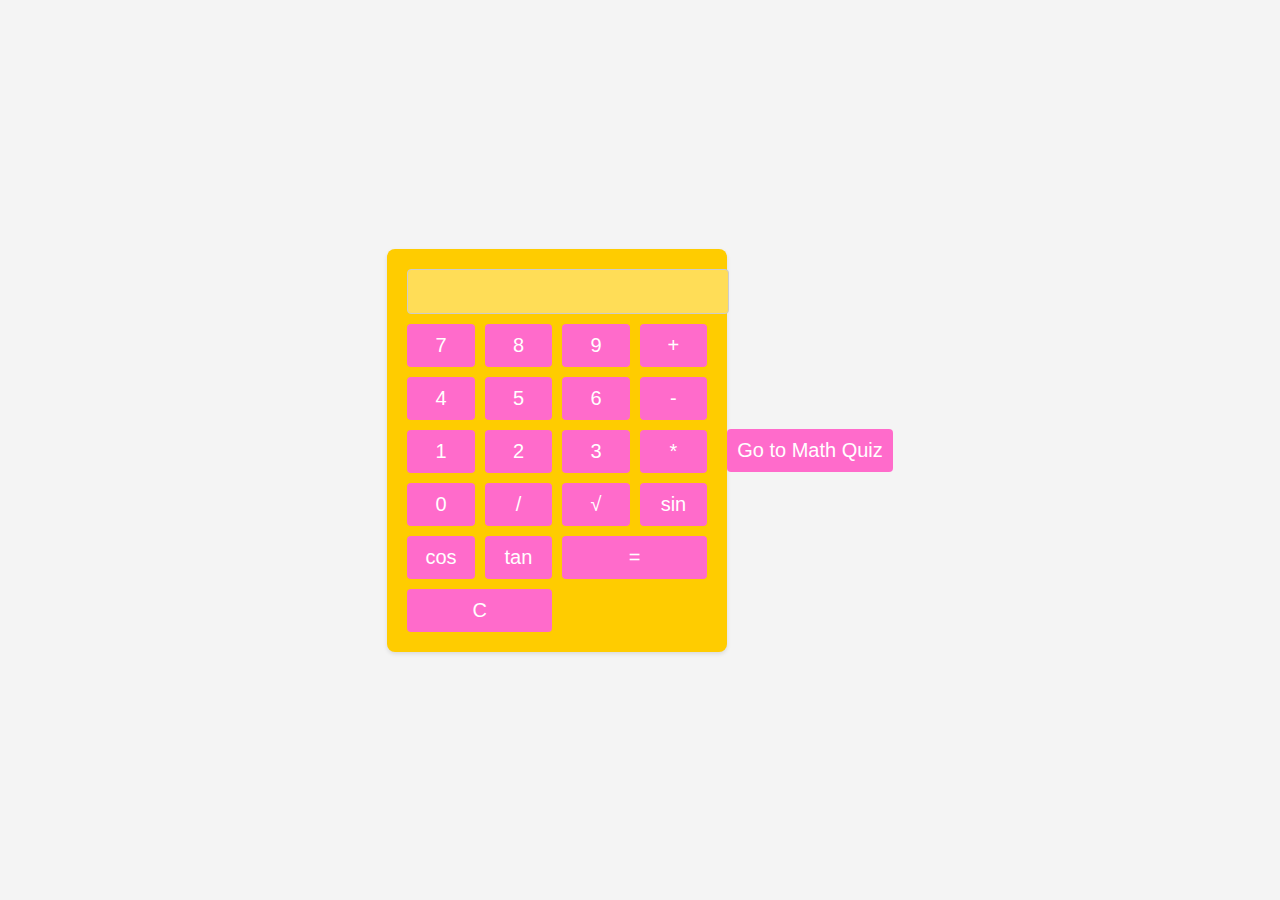
<file: index.html>
<!DOCTYPE html>
<html>
<head>
    <title>Scientific Calculator</title>
    <link rel="stylesheet" type="text/css" href="styles.css">
</head>
<body>
    <div class="calculator">
        <input type="text" id="display" disabled>
        <div class="buttons">
            <button class="number" value="7">7</button>
            <button class="number" value="8">8</button>
            <button class="number" value="9">9</button>
            <button class="operator" value="+">+</button>
            <button class="number" value="4">4</button>
            <button class="number" value="5">5</button>
            <button class="number" value="6">6</button>
            <button class="operator" value="-">-</button>
            <button class="number" value="1">1</button>
            <button class="number" value="2">2</button>
            <button class="number" value="3">3</button>
            <button class="operator" value="*">*</button>
            <button class="number" value="0">0</button>
            <button class="operator" value="/">/</button>
            <button id="sqrt">√</button>
            <button id="sin">sin</button>
            <button id="cos">cos</button>
            <button id="tan">tan</button>
            <button id="calculate" class="equal">=</button>
            <button id="clear" class="clear">C</button>
        </div>
    </div>
    <button id="goToQuiz">Go to Math Quiz</button>

    <script src="script.js"></script>
</body>
</html>
</file>
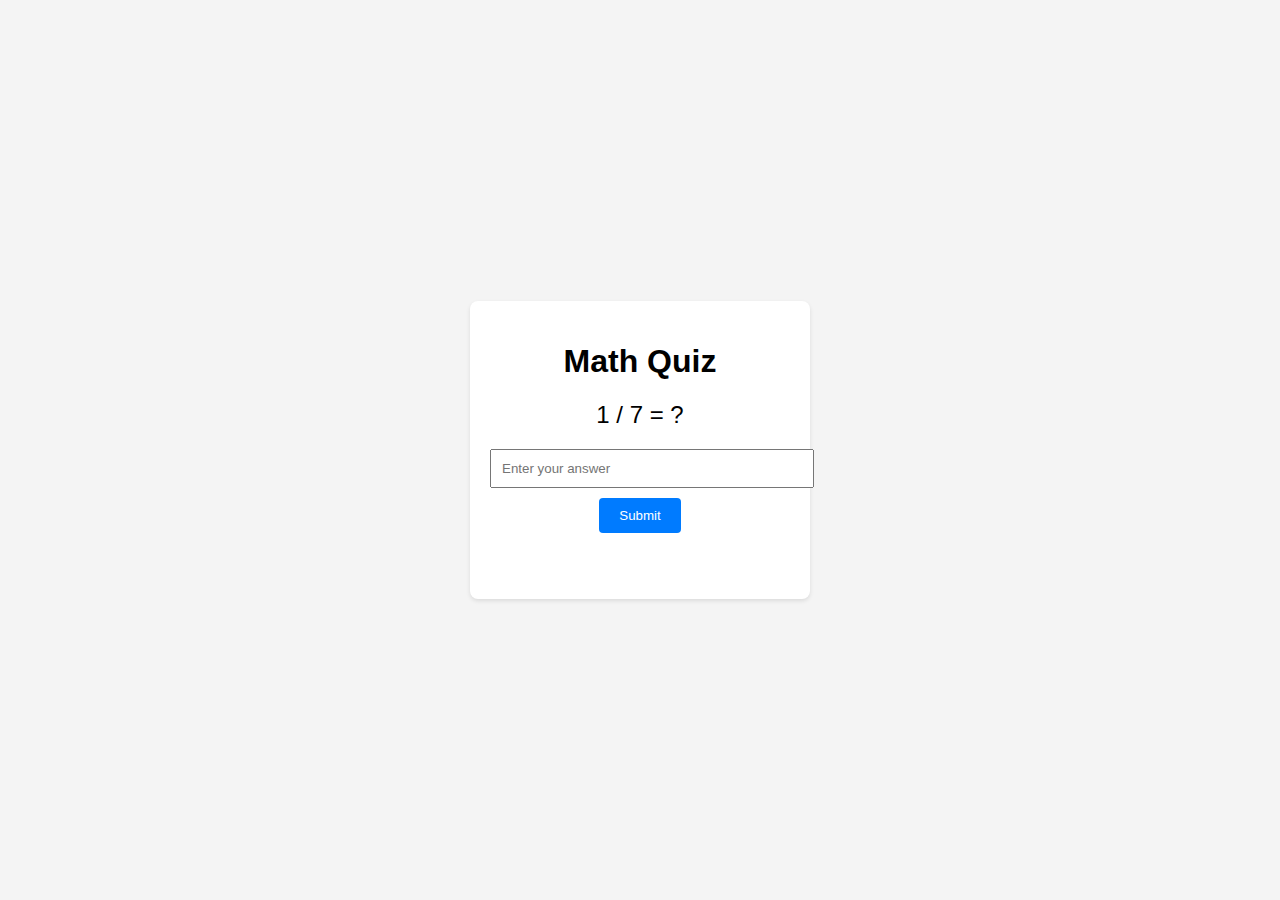
<file: quiz.html>
<!DOCTYPE html>
<html>
<head>
    <title>Math Quiz</title>
    <link rel="stylesheet" type="text/css" href="quiz-styles.css">
</head>
<body>
    <div class="quiz">
        <h1>Math Quiz</h1>
        <div id="question"></div>
        <input type="number" id="answer" placeholder="Enter your answer">
        <button id="submit">Submit</button>
        <p id="result"></p>
    </div>

    <footer>
    </footer>

    <script src="quiz-script.js"></script>
</body>
</html>
</file>
<file: styles.css>
body {
    font-family: Arial, sans-serif;
    background-color: #f4f4f4;
    display: flex;
    justify-content: center;
    align-items: center;
    height: 100vh;
    margin: 0;
}

.calculator {
    background-color: #ffcc00;
    border-radius: 8px;
    padding: 20px;
    box-shadow: 0 2px 4px rgba(0, 0, 0, 0.1);
    width: 300px;
}

#display {
    width: 100%;
    margin-bottom: 10px;
    padding: 10px;
    font-size: 20px;
    border: 1px solid #ccc;
    border-radius: 4px;
    background-color: #ffdd57;
    color: #333;
}

.buttons {
    display: grid;
    grid-template-columns: repeat(4, 1fr);
    gap: 10px;
}

button {
    padding: 10px;
    font-size: 20px;
    border: none;
    border-radius: 4px;
    cursor: pointer;
    background-color: #ff6bcb;
    color: #fff;
    transition: background-color 0.3s ease;
}

button:hover {
    background-color: #ff469a;
}

.equal, .clear {
    grid-column: span 2;
}
</file>
<file: quiz-styles.css>
body {
    font-family: Arial, sans-serif;
    background-color: #f4f4f4;
    display: flex;
    justify-content: center;
    align-items: center;
    height: 100vh;
    margin: 0;
}

.quiz {
    background-color: #fff;
    border-radius: 8px;
    padding: 20px;
    box-shadow: 0 2px 4px rgba(0, 0, 0, 0.1);
    width: 300px;
    text-align: center;
}

#question {
    font-size: 24px;
    margin-bottom: 20px;
}

#answer {
    width: 100%;
    padding: 10px;
    margin-bottom: 10px;
}

#submit {
    padding: 10px 20px;
    background-color: #007bff;
    border: none;
    color: #fff;
    cursor: pointer;
    transition: background-color 0.3s ease;
    border-radius: 4px; /* Rounded corners */
}

#submit:hover {
    background-color: #0056b3;
}

#result {
    font-weight: bold;
    padding: 10px;
    border-radius: 8px;
    margin-top: 10px;
    text-align: center;
}

#result.correct {
    background-color: #4caf50; /* Green */
    color: #fff;
}

#result.incorrect {
    background-color: #f44336; /* Red */
    color: #fff;
}

footer {
    text-align: center;
    margin-top: 20px;
}

/* ... Additional styles ... */
</file>
